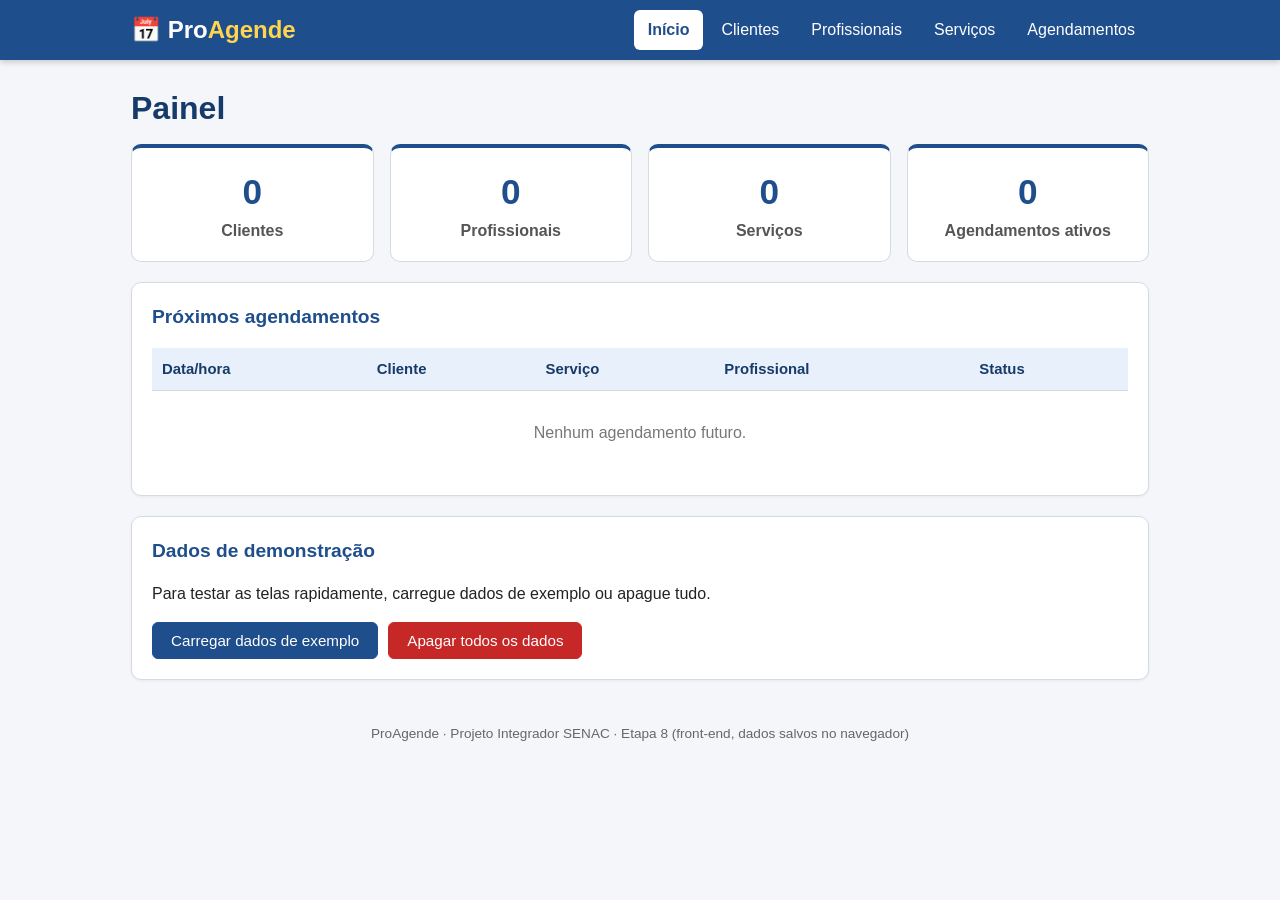
<file: src/main/resources/static/index.html>
<!DOCTYPE html>
<html lang="pt-BR">
<head>
<meta charset="UTF-8">
<meta name="viewport" content="width=device-width, initial-scale=1">
<title>Painel | ProAgende</title>
<link rel="stylesheet" href="css/estilo.css">
</head>
<body data-pagina="inicio">
<header class="topo">
  <div class="container topo-conteudo">
    <a class="logo" href="index.html">📅 Pro<span>Agende</span></a>
    <button class="menu-btn" id="menuBtn" aria-label="Abrir menu">☰</button>
    <nav id="menu"><a href="index.html" class=ativo aria-current=page>Início</a><a href="clientes.html">Clientes</a><a href="profissionais.html">Profissionais</a><a href="servicos.html">Serviços</a><a href="agendamentos.html">Agendamentos</a></nav>
  </div>
</header>
<main class="container">
<h1>Painel</h1>
<div id="mensagem" class="mensagem" role="alert" hidden></div>

<section class="indicadores">
<div class="indicador"><span id="qtdClientes">0</span>Clientes</div>
<div class="indicador"><span id="qtdProfissionais">0</span>Profissionais</div>
<div class="indicador"><span id="qtdServicos">0</span>Serviços</div>
<div class="indicador"><span id="qtdAgendamentos">0</span>Agendamentos ativos</div>
</section>
<section class="cartao"><h2>Próximos agendamentos</h2>
<div class="rolagem"><table><thead><tr><th>Data/hora</th><th>Cliente</th><th>Serviço</th><th>Profissional</th><th>Status</th></tr></thead><tbody id="corpoTabela"></tbody></table></div>
<p class="vazio" id="vazio" hidden>Nenhum agendamento futuro.</p></section>
<section class="cartao"><h2>Dados de demonstração</h2>
<p>Para testar as telas rapidamente, carregue dados de exemplo ou apague tudo.</p>
<div class="botoes"><button class="btn primario" id="btnExemplo">Carregar dados de exemplo</button><button class="btn perigo" id="btnApagar">Apagar todos os dados</button></div></section>
</main>
<footer class="rodape">ProAgende · Projeto Integrador SENAC · Etapa 8 (front-end, dados salvos no navegador)</footer>
<script src="js/validador.js"></script>
<script src="js/armazenamento.js"></script>
<script src="js/ui.js"></script>
<script src="js/paginas.js"></script>
</body>
</html>
</file>
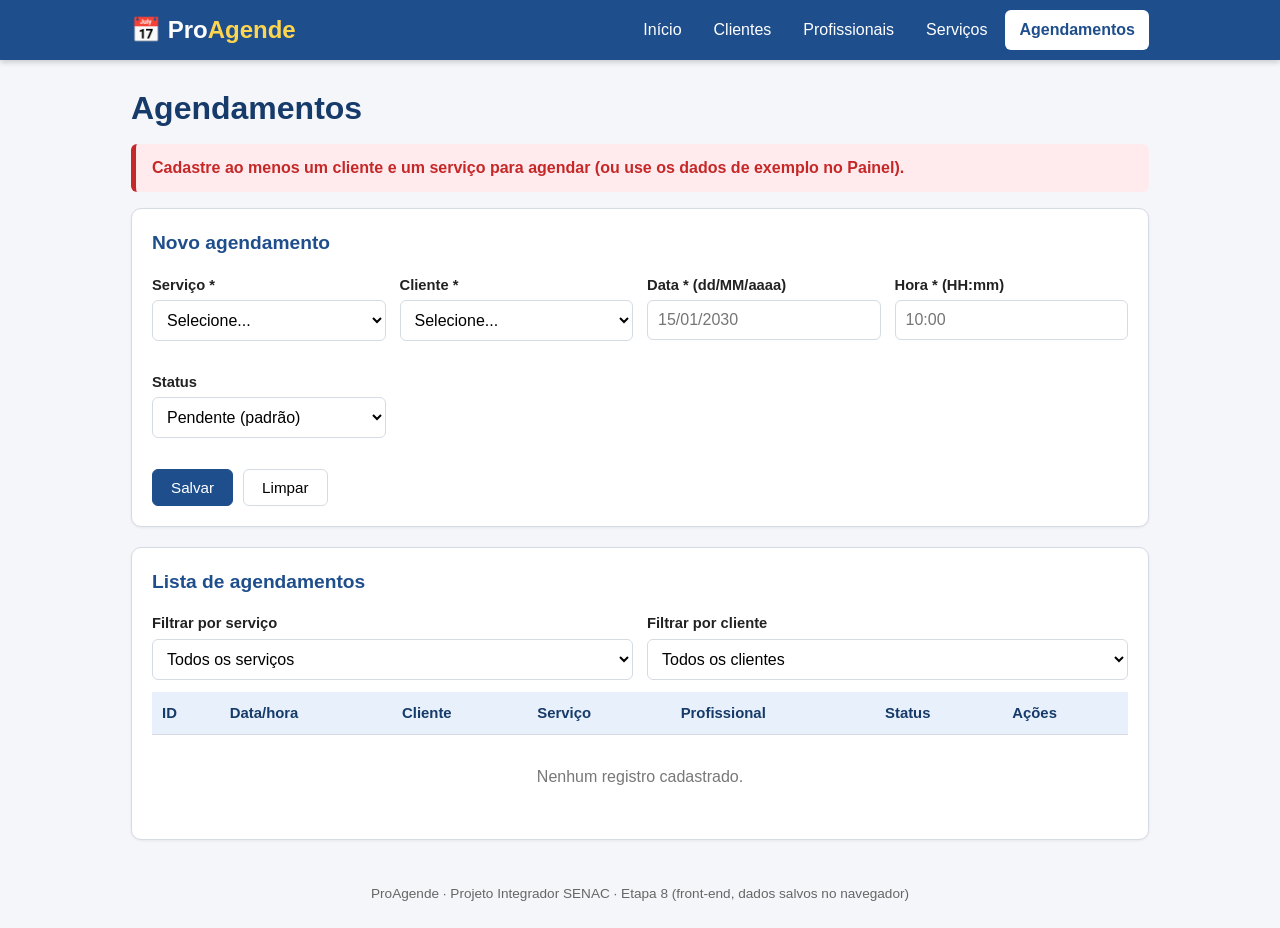
<file: src/main/resources/static/agendamentos.html>
<!DOCTYPE html>
<html lang="pt-BR">
<head>
<meta charset="UTF-8">
<meta name="viewport" content="width=device-width, initial-scale=1">
<title>Agendamentos | ProAgende</title>
<link rel="stylesheet" href="css/estilo.css">
</head>
<body data-pagina="agendamentos">
<header class="topo">
  <div class="container topo-conteudo">
    <a class="logo" href="index.html">📅 Pro<span>Agende</span></a>
    <button class="menu-btn" id="menuBtn" aria-label="Abrir menu">☰</button>
    <nav id="menu"><a href="index.html">Início</a><a href="clientes.html">Clientes</a><a href="profissionais.html">Profissionais</a><a href="servicos.html">Serviços</a><a href="agendamentos.html" class=ativo aria-current=page>Agendamentos</a></nav>
  </div>
</header>
<main class="container">
<h1>Agendamentos</h1>
<div id="mensagem" class="mensagem" role="alert" hidden></div>
<section class="cartao"><h2 id="tituloForm">Novo agendamento</h2>
<form id="formulario" novalidate><input type="hidden" id="id">
<div class="grade"><div class="campo"><label for="idServico">Serviço *</label><select id="idServico" name="idServico"></select><small class="erro" id="erro-idServico"></small></div><div class="campo"><label for="idCliente">Cliente *</label><select id="idCliente" name="idCliente"></select><small class="erro" id="erro-idCliente"></small></div><div class="campo"><label for="data">Data * (dd/MM/aaaa)</label><input type="text" id="data" name="data" placeholder="15/01/2030" maxlength=10 inputmode=numeric><small class="erro" id="erro-data"></small></div><div class="campo"><label for="hora">Hora * (HH:mm)</label><input type="text" id="hora" name="hora" placeholder="10:00" maxlength=5 inputmode=numeric><small class="erro" id="erro-hora"></small></div><div class="campo"><label for="status">Status</label><select id="status" name="status"></select><small class="erro" id="erro-status"></small></div></div>
<div class="botoes"><button type="submit" class="btn primario">Salvar</button><button type="reset" class="btn" id="btnLimpar">Limpar</button></div>
</form></section><section class="cartao"><h2>Lista de agendamentos</h2><div class="filtros"><div class="campo"><label for="filtroServico">Filtrar por serviço</label><select id="filtroServico"></select></div><div class="campo"><label for="filtroCliente">Filtrar por cliente</label><select id="filtroCliente"></select></div></div>
<div class="rolagem"><table><thead><tr><th>ID</th><th>Data/hora</th><th>Cliente</th><th>Serviço</th><th>Profissional</th><th>Status</th><th>Ações</th></tr></thead><tbody id="corpoTabela"></tbody></table></div>
<p class="vazio" id="vazio" hidden>Nenhum registro cadastrado.</p></section>
</main>
<footer class="rodape">ProAgende · Projeto Integrador SENAC · Etapa 8 (front-end, dados salvos no navegador)</footer>
<script src="js/validador.js"></script>
<script src="js/armazenamento.js"></script>
<script src="js/ui.js"></script>
<script src="js/paginas.js"></script>
</body>
</html>
</file>
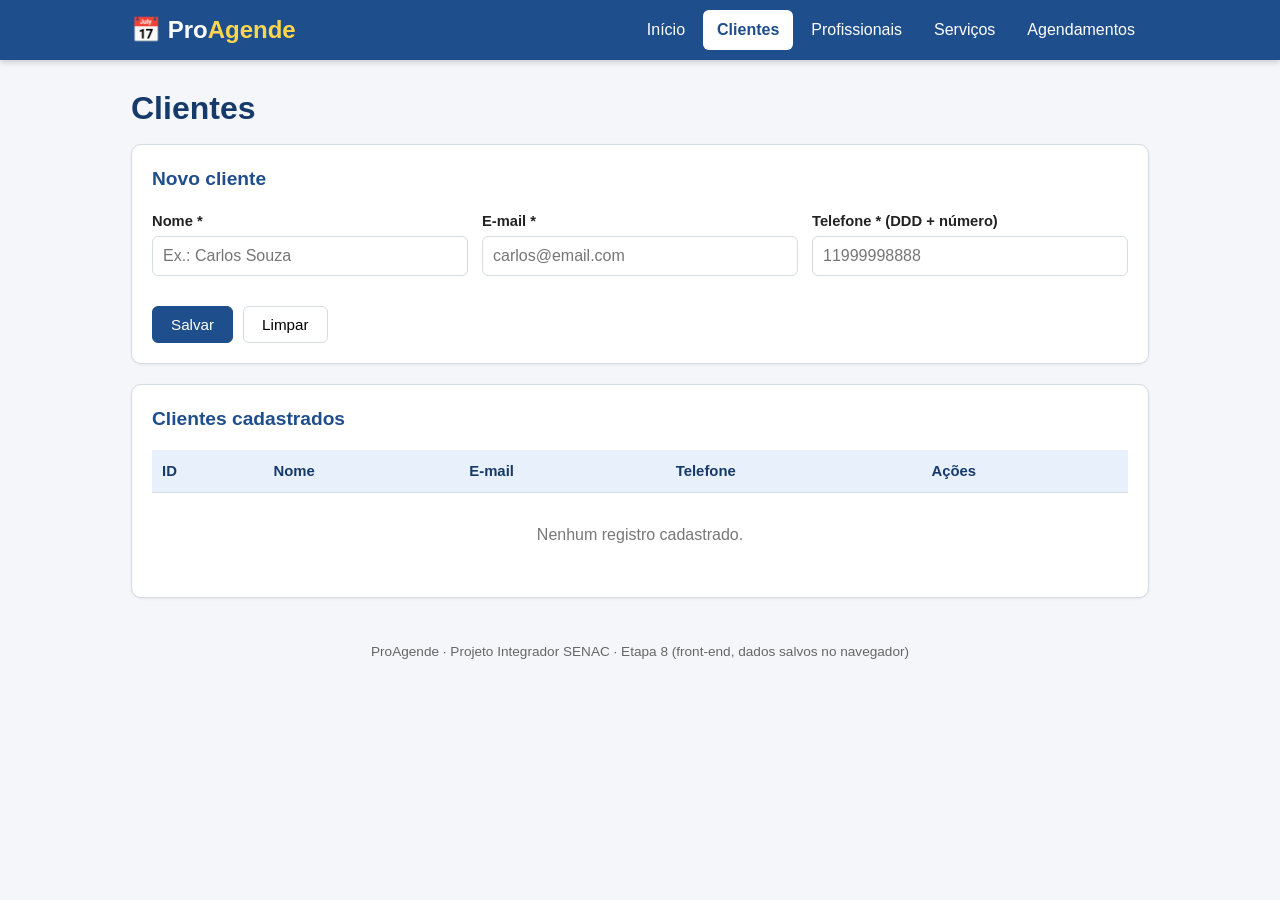
<file: src/main/resources/static/clientes.html>
<!DOCTYPE html>
<html lang="pt-BR">
<head>
<meta charset="UTF-8">
<meta name="viewport" content="width=device-width, initial-scale=1">
<title>Clientes | ProAgende</title>
<link rel="stylesheet" href="css/estilo.css">
</head>
<body data-pagina="clientes">
<header class="topo">
  <div class="container topo-conteudo">
    <a class="logo" href="index.html">📅 Pro<span>Agende</span></a>
    <button class="menu-btn" id="menuBtn" aria-label="Abrir menu">☰</button>
    <nav id="menu"><a href="index.html">Início</a><a href="clientes.html" class=ativo aria-current=page>Clientes</a><a href="profissionais.html">Profissionais</a><a href="servicos.html">Serviços</a><a href="agendamentos.html">Agendamentos</a></nav>
  </div>
</header>
<main class="container">
<h1>Clientes</h1>
<div id="mensagem" class="mensagem" role="alert" hidden></div>
<section class="cartao"><h2 id="tituloForm">Novo cliente</h2>
<form id="formulario" novalidate><input type="hidden" id="id">
<div class="grade"><div class="campo"><label for="nome">Nome *</label><input type="text" id="nome" name="nome" placeholder="Ex.: Carlos Souza" ><small class="erro" id="erro-nome"></small></div><div class="campo"><label for="email">E-mail *</label><input type="email" id="email" name="email" placeholder="carlos@email.com" ><small class="erro" id="erro-email"></small></div><div class="campo"><label for="telefone">Telefone * (DDD + número)</label><input type="tel" id="telefone" name="telefone" placeholder="11999998888" maxlength=11 inputmode=numeric><small class="erro" id="erro-telefone"></small></div></div>
<div class="botoes"><button type="submit" class="btn primario">Salvar</button><button type="reset" class="btn" id="btnLimpar">Limpar</button></div>
</form></section><section class="cartao"><h2>Clientes cadastrados</h2>
<div class="rolagem"><table><thead><tr><th>ID</th><th>Nome</th><th>E-mail</th><th>Telefone</th><th>Ações</th></tr></thead><tbody id="corpoTabela"></tbody></table></div>
<p class="vazio" id="vazio" hidden>Nenhum registro cadastrado.</p></section>
</main>
<footer class="rodape">ProAgende · Projeto Integrador SENAC · Etapa 8 (front-end, dados salvos no navegador)</footer>
<script src="js/validador.js"></script>
<script src="js/armazenamento.js"></script>
<script src="js/ui.js"></script>
<script src="js/paginas.js"></script>
</body>
</html>
</file>
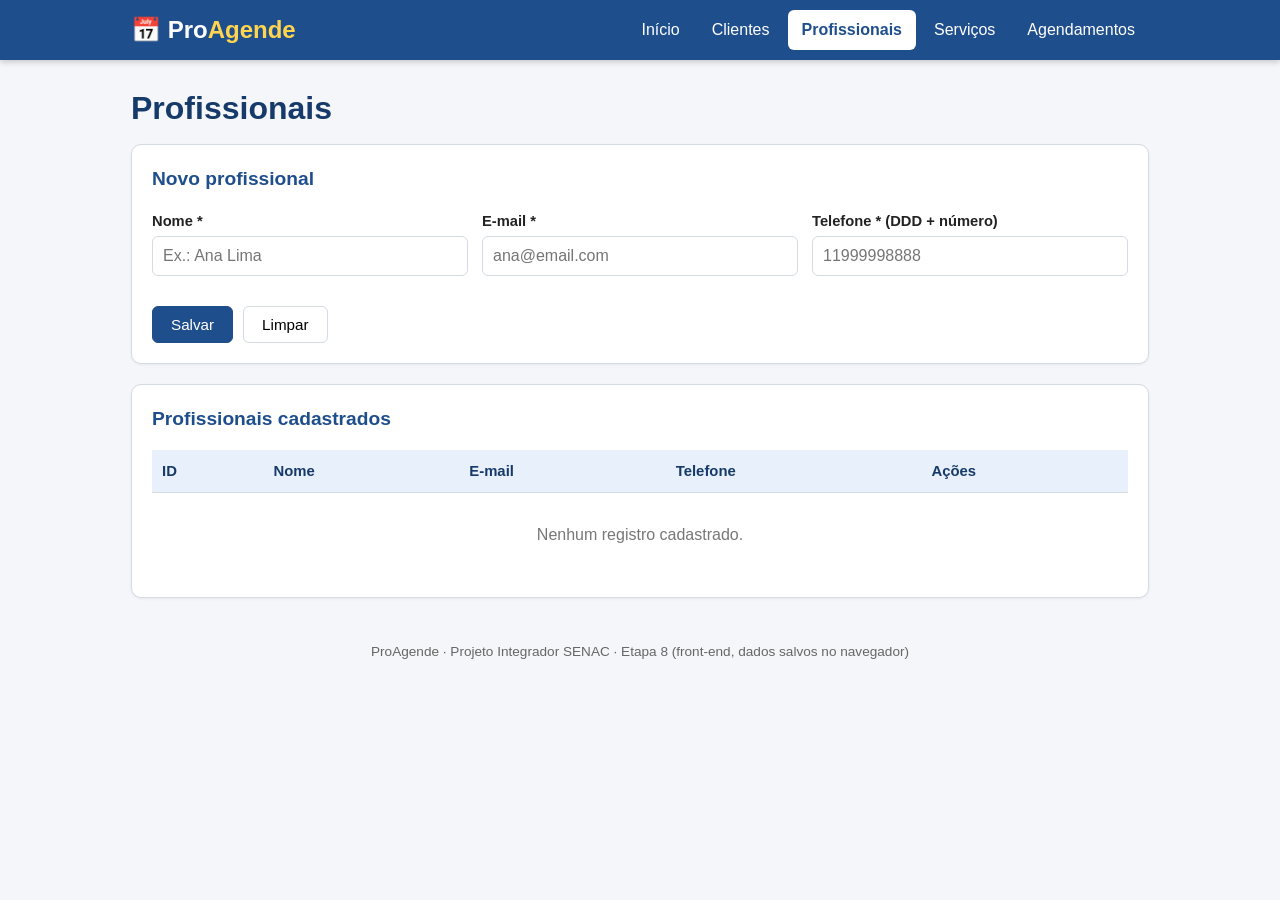
<file: src/main/resources/static/profissionais.html>
<!DOCTYPE html>
<html lang="pt-BR">
<head>
<meta charset="UTF-8">
<meta name="viewport" content="width=device-width, initial-scale=1">
<title>Profissionais | ProAgende</title>
<link rel="stylesheet" href="css/estilo.css">
</head>
<body data-pagina="profissionais">
<header class="topo">
  <div class="container topo-conteudo">
    <a class="logo" href="index.html">📅 Pro<span>Agende</span></a>
    <button class="menu-btn" id="menuBtn" aria-label="Abrir menu">☰</button>
    <nav id="menu"><a href="index.html">Início</a><a href="clientes.html">Clientes</a><a href="profissionais.html" class=ativo aria-current=page>Profissionais</a><a href="servicos.html">Serviços</a><a href="agendamentos.html">Agendamentos</a></nav>
  </div>
</header>
<main class="container">
<h1>Profissionais</h1>
<div id="mensagem" class="mensagem" role="alert" hidden></div>
<section class="cartao"><h2 id="tituloForm">Novo profissional</h2>
<form id="formulario" novalidate><input type="hidden" id="id">
<div class="grade"><div class="campo"><label for="nome">Nome *</label><input type="text" id="nome" name="nome" placeholder="Ex.: Ana Lima" ><small class="erro" id="erro-nome"></small></div><div class="campo"><label for="email">E-mail *</label><input type="email" id="email" name="email" placeholder="ana@email.com" ><small class="erro" id="erro-email"></small></div><div class="campo"><label for="telefone">Telefone * (DDD + número)</label><input type="tel" id="telefone" name="telefone" placeholder="11999998888" maxlength=11 inputmode=numeric><small class="erro" id="erro-telefone"></small></div></div>
<div class="botoes"><button type="submit" class="btn primario">Salvar</button><button type="reset" class="btn" id="btnLimpar">Limpar</button></div>
</form></section><section class="cartao"><h2>Profissionais cadastrados</h2>
<div class="rolagem"><table><thead><tr><th>ID</th><th>Nome</th><th>E-mail</th><th>Telefone</th><th>Ações</th></tr></thead><tbody id="corpoTabela"></tbody></table></div>
<p class="vazio" id="vazio" hidden>Nenhum registro cadastrado.</p></section>
</main>
<footer class="rodape">ProAgende · Projeto Integrador SENAC · Etapa 8 (front-end, dados salvos no navegador)</footer>
<script src="js/validador.js"></script>
<script src="js/armazenamento.js"></script>
<script src="js/ui.js"></script>
<script src="js/paginas.js"></script>
</body>
</html>
</file>
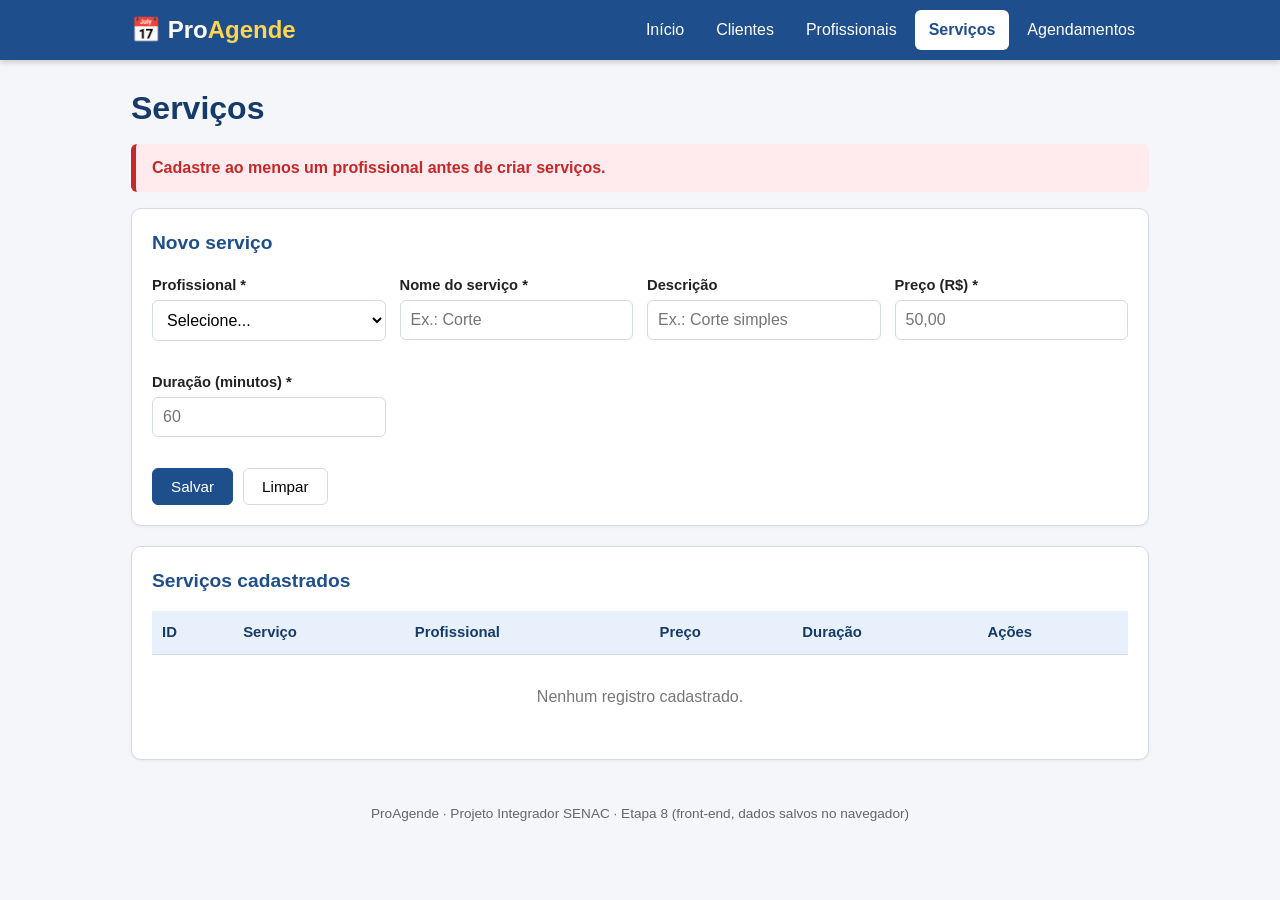
<file: src/main/resources/static/servicos.html>
<!DOCTYPE html>
<html lang="pt-BR">
<head>
<meta charset="UTF-8">
<meta name="viewport" content="width=device-width, initial-scale=1">
<title>Serviços | ProAgende</title>
<link rel="stylesheet" href="css/estilo.css">
</head>
<body data-pagina="servicos">
<header class="topo">
  <div class="container topo-conteudo">
    <a class="logo" href="index.html">📅 Pro<span>Agende</span></a>
    <button class="menu-btn" id="menuBtn" aria-label="Abrir menu">☰</button>
    <nav id="menu"><a href="index.html">Início</a><a href="clientes.html">Clientes</a><a href="profissionais.html">Profissionais</a><a href="servicos.html" class=ativo aria-current=page>Serviços</a><a href="agendamentos.html">Agendamentos</a></nav>
  </div>
</header>
<main class="container">
<h1>Serviços</h1>
<div id="mensagem" class="mensagem" role="alert" hidden></div>
<section class="cartao"><h2 id="tituloForm">Novo serviço</h2>
<form id="formulario" novalidate><input type="hidden" id="id">
<div class="grade"><div class="campo"><label for="idProfissional">Profissional *</label><select id="idProfissional" name="idProfissional"></select><small class="erro" id="erro-idProfissional"></small></div><div class="campo"><label for="nome">Nome do serviço *</label><input type="text" id="nome" name="nome" placeholder="Ex.: Corte" ><small class="erro" id="erro-nome"></small></div><div class="campo"><label for="descricao">Descrição</label><input type="text" id="descricao" name="descricao" placeholder="Ex.: Corte simples" ><small class="erro" id="erro-descricao"></small></div><div class="campo"><label for="preco">Preço (R$) *</label><input type="text" id="preco" name="preco" placeholder="50,00" inputmode=decimal><small class="erro" id="erro-preco"></small></div><div class="campo"><label for="duracao">Duração (minutos) *</label><input type="number" id="duracao" name="duracao" placeholder="60" min=1><small class="erro" id="erro-duracao"></small></div></div>
<div class="botoes"><button type="submit" class="btn primario">Salvar</button><button type="reset" class="btn" id="btnLimpar">Limpar</button></div>
</form></section><section class="cartao"><h2>Serviços cadastrados</h2>
<div class="rolagem"><table><thead><tr><th>ID</th><th>Serviço</th><th>Profissional</th><th>Preço</th><th>Duração</th><th>Ações</th></tr></thead><tbody id="corpoTabela"></tbody></table></div>
<p class="vazio" id="vazio" hidden>Nenhum registro cadastrado.</p></section>
</main>
<footer class="rodape">ProAgende · Projeto Integrador SENAC · Etapa 8 (front-end, dados salvos no navegador)</footer>
<script src="js/validador.js"></script>
<script src="js/armazenamento.js"></script>
<script src="js/ui.js"></script>
<script src="js/paginas.js"></script>
</body>
</html>
</file>
<file: src/main/resources/static/css/estilo.css>
/* ProAgende - estilo principal */
:root{--azul:#1f4e8c;--azul-esc:#163a69;--azul-cl:#e8f0fb;--verde:#2e7d32;--verm:#c62828;--amar:#b26a00;--cinza:#f4f6f9;--borda:#d5dbe3;--texto:#222}
*{box-sizing:border-box}
body{margin:0;font-family:"Segoe UI",Arial,sans-serif;background:var(--cinza);color:var(--texto);line-height:1.5}
.container{max-width:1050px;margin:0 auto;padding:0 16px}
.topo{background:var(--azul);color:#fff;box-shadow:0 2px 6px rgba(0,0,0,.2)}
.topo-conteudo{display:flex;align-items:center;justify-content:space-between;flex-wrap:wrap;padding-top:10px;padding-bottom:10px}
.logo{color:#fff;text-decoration:none;font-size:1.5rem;font-weight:700}.logo span{color:#ffd54f}
nav a{color:#fff;text-decoration:none;padding:8px 14px;border-radius:6px;margin-left:4px;display:inline-block}
nav a:hover{background:var(--azul-esc)}nav a.ativo{background:#fff;color:var(--azul);font-weight:600}
.menu-btn{display:none;background:none;border:1px solid #fff;color:#fff;font-size:1.3rem;border-radius:6px;padding:2px 10px;cursor:pointer}
h1{color:var(--azul-esc);margin:24px 0 12px}h2{margin-top:0;font-size:1.2rem;color:var(--azul)}
.cartao{background:#fff;border:1px solid var(--borda);border-radius:10px;padding:20px;margin-bottom:20px;box-shadow:0 1px 3px rgba(0,0,0,.06)}
.grade{display:grid;grid-template-columns:repeat(auto-fit,minmax(230px,1fr));gap:14px}
.campo{display:flex;flex-direction:column}
label{font-weight:600;margin-bottom:4px;font-size:.92rem}
input,select{padding:10px;border:1px solid var(--borda);border-radius:6px;font-size:1rem;background:#fff}
input:focus,select:focus{outline:2px solid var(--azul);border-color:var(--azul)}
input.invalido,select.invalido{border-color:var(--verm);background:#fff6f6}
input.valido{border-color:var(--verde)}
.erro{color:var(--verm);min-height:1.1em;font-size:.82rem;margin-top:2px}
.botoes{margin-top:14px;display:flex;gap:10px;flex-wrap:wrap}
.btn{padding:9px 18px;border:1px solid var(--borda);border-radius:6px;background:#fff;cursor:pointer;font-size:.95rem}
.btn:hover{background:var(--azul-cl)}
.btn.primario{background:var(--azul);color:#fff;border-color:var(--azul)}.btn.primario:hover{background:var(--azul-esc)}
.btn.perigo{background:var(--verm);color:#fff;border-color:var(--verm)}.btn.perigo:hover{opacity:.9}
.btn.pequeno{padding:4px 10px;font-size:.82rem;margin:1px}
.mensagem{padding:12px 16px;border-radius:6px;margin-bottom:16px;font-weight:600;border-left:5px solid}
.mensagem.sucesso{background:#e8f5e9;color:var(--verde);border-color:var(--verde)}
.mensagem.erro-msg{background:#ffebee;color:var(--verm);border-color:var(--verm)}
.rolagem{overflow-x:auto}
table{width:100%;border-collapse:collapse}
th,td{padding:10px;text-align:left;border-bottom:1px solid var(--borda);font-size:.93rem}
th{background:var(--azul-cl);color:var(--azul-esc)}tr:hover td{background:#fafcff}
.vazio{color:#777;text-align:center;padding:14px}
.filtros{display:grid;grid-template-columns:repeat(auto-fit,minmax(220px,1fr));gap:14px;margin-bottom:12px}
.selo{padding:2px 10px;border-radius:12px;font-size:.78rem;font-weight:700;color:#fff}
.selo.pendente{background:var(--amar)}.selo.confirmado{background:var(--verde)}.selo.cancelado{background:var(--verm)}
.indicadores{display:grid;grid-template-columns:repeat(auto-fit,minmax(200px,1fr));gap:16px;margin-bottom:20px}
.indicador{background:#fff;border:1px solid var(--borda);border-top:4px solid var(--azul);border-radius:10px;padding:18px;text-align:center;font-weight:600;color:#555}
.indicador span{display:block;font-size:2.2rem;color:var(--azul)}
.rodape{text-align:center;color:#666;font-size:.85rem;padding:24px 10px}
@media(max-width:700px){
.menu-btn{display:block}nav{display:none;width:100%;margin-top:8px}nav.aberto{display:block}
nav a{display:block;margin:2px 0}}
</file>
